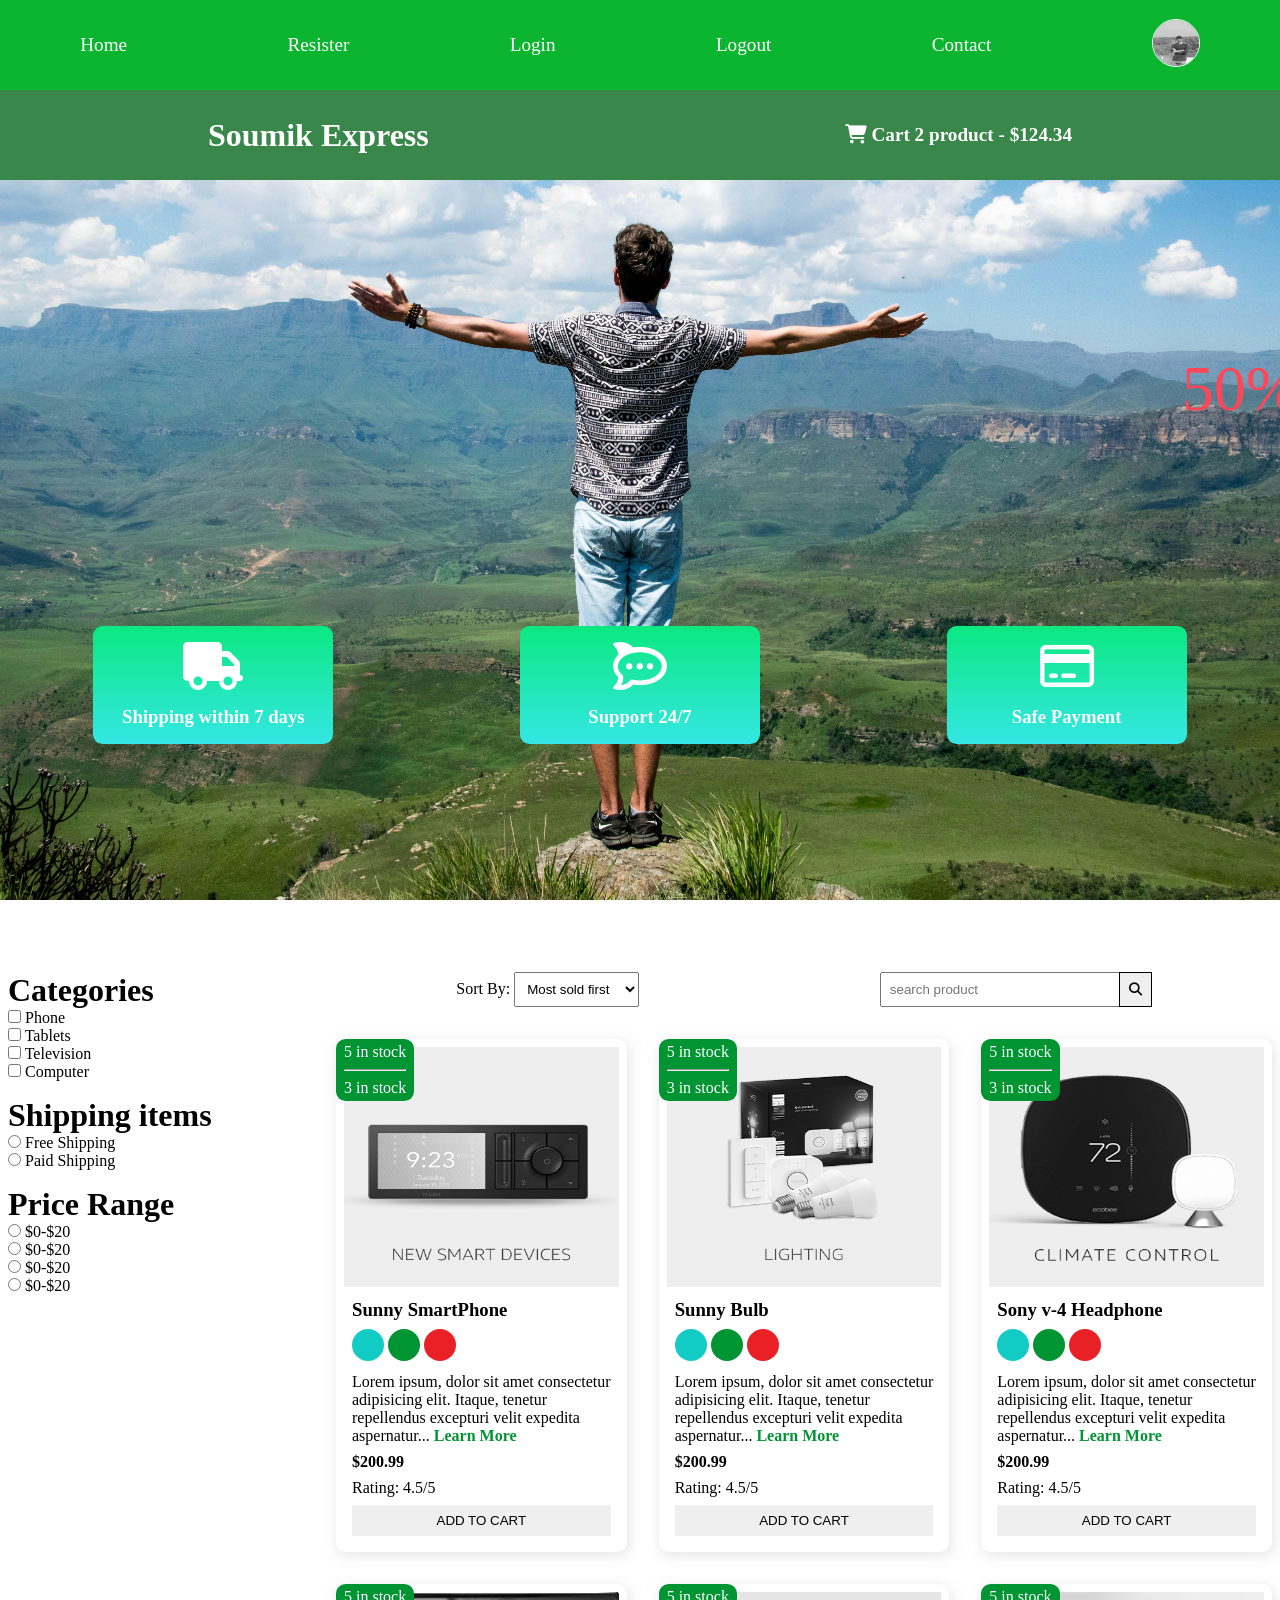
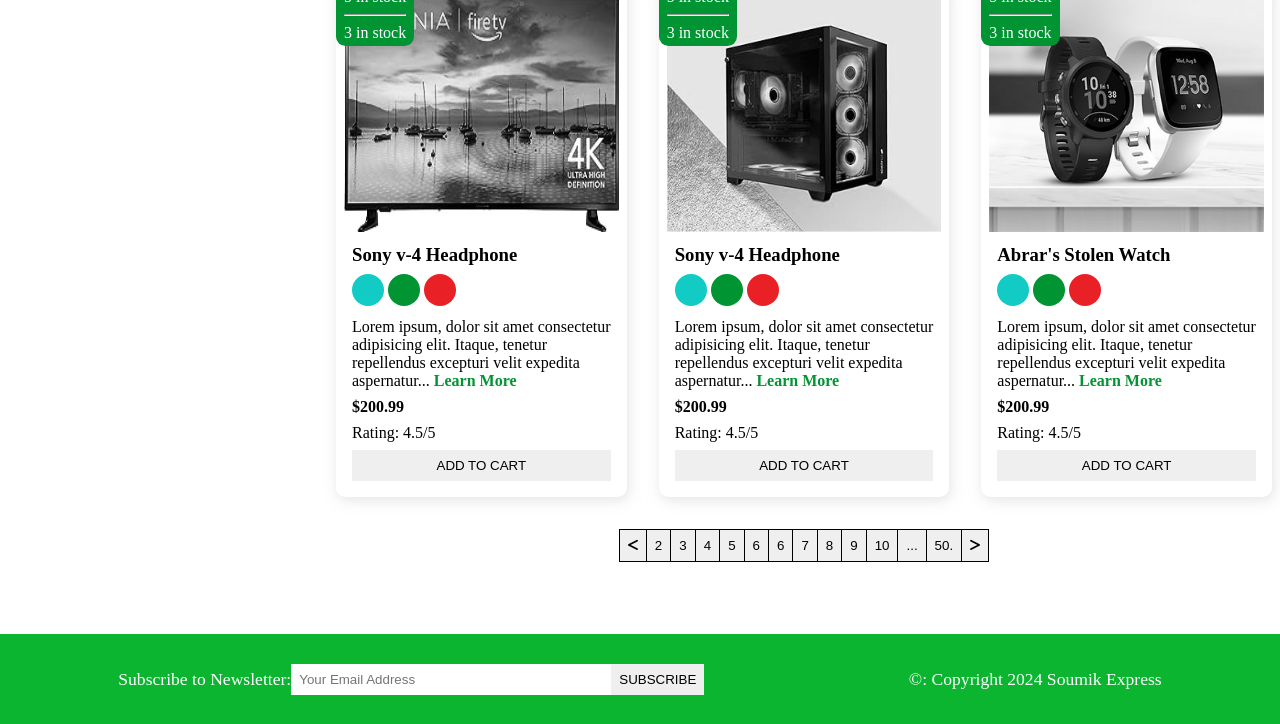
<file: index.html>
<!DOCTYPE html>
<html lang="en">
  <head>
    <link rel="stylesheet" href="https://cdnjs.cloudflare.com/ajax/libs/font-awesome/6.5.1/css/all.min.css" integrity="sha512-DTOQO9RWCH3ppGqcWaEA1BIZOC6xxalwEsw9c2QQeAIftl+Vegovlnee1c9QX4TctnWMn13TZye+giMm8e2LwA==" crossorigin="anonymous" referrerpolicy="no-referrer" />
    <link rel="stylesheet" href="style.css" />
    <meta charset="UTF-8" />
    <meta name="viewport" content="width=device-width, initial-scale=1.0" />
    <meta name="description" content="soumik ecommers project for myself" />
    <link rel="stylesheet" href="/fontawesome-free-6.5.1-web/css/all.min.css" />
    <link
      rel="stylesheet"
      href="/fontawesome-free-6.5.1-web/css/fontawesome.min.css"
    />
    <title>Ecommers project</title>
  </head>
  <body>
    <!-- navbar starts here  -->

    <nav>
      <i class="fas fa-bars fa-2x" id="menu-icon"></i>
      <ul class="nav-upper flex-space-around">
        <li class="nav-list"><a href="index.html" class="nav-link">Home</a></li>
        <li class="nav-list">
          <a href="register.html" class="nav-link">Resister</a>
        </li>
        <li class="nav-list">
          <a href="login.html" class="nav-link">Login</a>
        </li>
        <li class="nav-list">
          <a href="index.html" class="nav-link">Logout</a>
        </li>
        <li class="nav-list">
          <a href="contact.html" class="nav-link">Contact</a>
        </li>
        <li class="nav-list">
          <a href="profile.html" class="nav-link">
            <img
              class="profile-icon"
              src="330535750_3079310569032589_7176328657784153008_n.jpg"
              alt=""
            />
          </a>
        </li>
      </ul>

      <ul class="nav-lower flex-space-around">
        <li class="nav-brand nav-list">
          <a href="" class="nav-link">Soumik Express</a>
        </li>
        <li class="nav-list">
          <a href="cart.html" class="nav-link">
            <span><i class="fa-solid fa-cart-shopping"> </i></span>
            Cart 2 product - $124.34
          </a>
        </li>
      </ul>
    </nav>

    <!-- navbar ends here  -->

    <!-- header starts here  -->

    <header class="header">
      <div class="banner flex-space-around">
        <marquee class="banner-title" behavior="" direction=""
          >50% Sales Going On</marquee
        >

        <div class="features flex-space-around">
          <article class="feature flex-center">
            <i class="fa-solid fa-truck feature-icon"></i>
            <h3>Shipping within 7 days</h3>
          </article>
          <article class="feature flex-center">
            <i class="fa-brands fa-rocketchat feature-icon"></i>
            <h3>Support 24/7</h3>
          </article>
          <article class="feature flex-center">
            <i class="fa-regular fa-credit-card feature-icon"></i>
            <h3>Safe Payment</h3>
          </article>
        </div>
      </div>
    </header>

    <!-- header ENDS here  -->

    <main class="flex-center">
      <div class="sidebar">
        <section class="categories-section">
          <h3 class="section-title">Categories</h3>
          <ul class="list">
            <li class="list-item">
              <label for="phone">
                <input type="checkbox" name="phone" id="phone" value="phone" />
                Phone
              </label>
            </li>
            <li class="list-item">
              <label for="phone">
                <input
                  type="checkbox"
                  name="Tablets"
                  id="Tablets"
                  value="Tablets"
                />
                Tablets
              </label>
            </li>
            <li class="list-item">
              <label for="phone">
                <input
                  type="checkbox"
                  name="Television"
                  id="Television"
                  value="Television"
                />
                Television
              </label>
            </li>
            <li class="list-item">
              <label for="phone">
                <input
                  type="checkbox"
                  name="Computer"
                  id="Computer"
                  value="Computer"
                />
                Computer
              </label>
            </li>
          </ul>
        </section>

        <section class="categories-section">
          <h3 class="section-title">Shipping items</h3>
          <ul class="list">
            <li class="list-item">
              <label for="phone">
                <input type="radio" name="phone" id="phone" value="phone" />
                Free Shipping
              </label>
            </li>
            <li class="list-item">
              <label for="phone">
                <input type="radio" name="phone" id="phone" value="phone" />
                Paid Shipping
              </label>
            </li>
          </ul>
        </section>

        <section class="price-section">
          <h3 class="section-title">Price Range</h3>
          <ul class="list">
            <li class="list-item">
              <label for="phone">
                <input type="radio" name="price1" id="price" value="[0,20]" />
                $0-$20
              </label>
            </li>
            <li class="list-item">
              <label for="phone">
                <input type="radio" name="price1" id="price" value="[0,20]" />
                $0-$20
              </label>
            </li>
            <li class="list-item">
              <label for="phone">
                <input type="radio" name="price1" id="price" value="[0,20]" />
                $0-$20
              </label>
            </li>
            <li class="list-item">
              <label for="phone">
                <input type="radio" name="price1" id="price" value="[0,20]" />
                $0-$20
              </label>
            </li>
          </ul>
        </section>
      </div>
      <div class="main-content">
        <section class="action flex-space-around">
          <div class="actions-sort">
            <label for="sort">Sort By: </label>
            <select name="sort" id="sort">
              <option value="sold">Most sold first</option>
              <option value="sold">Most rated</option>
              <option value="sold">Most cheapest</option>
              <option value="sold">Newest first</option>
            </select>
          </div>

          <div class="actions-search">
            <input type="text" placeholder="search product" />
            <button class="btn">
              <i class="fa-sharp fa-solid fa-magnifying-glass"></i>
            </button>
          </div>
        </section>

        <!-- product section starts here -->

        <section class="products">
          <article class="product card">
            <div class="badge">
              <span>5 in stock</span>
              <hr class="hr-design" />
              <span>3 in stock</span>
            </div>
            <img class="product-img" src="amz6.jpg" alt="product1" />
            <div class="product-body">
              <h3 class="product-name">Sunny SmartPhone</h3>
              <p>
                <span class="dot green"></span>
                <span class="dot black"></span>
                <span class="dot red"></span>
              </p>
              <p class="product-description">
                Lorem ipsum, dolor sit amet consectetur adipisicing elit.
                Itaque, tenetur repellendus excepturi velit expedita
                aspernatur...
                <a class="learn-more" href="product.html">Learn More</a>
              </p>
              <h4 class="product-price">$200.99</h4>
              <p class="product-rating">Rating: 4.5/5</p>
              <button class="btn product-btn">Add to Cart</button>
            </div>
          </article>
          <article class="product card">
            <div class="badge">
              <span>5 in stock</span>
              <hr class="hr-design" />
              <span>3 in stock</span>
            </div>
            <img class="product-img" src="amz5.jpg" alt="product1" />
            <div class="product-body">
              <h3 class="product-name">Sunny Bulb</h3>
              <p>
                <span class="dot green"></span>
                <span class="dot black"></span>
                <span class="dot red"></span>
              </p>
              <p class="product-description">
                Lorem ipsum, dolor sit amet consectetur adipisicing elit.
                Itaque, tenetur repellendus excepturi velit expedita
                aspernatur...
                <a class="learn-more" href="product.html">Learn More</a>
              </p>
              <h4 class="product-price">$200.99</h4>
              <p class="product-rating">Rating: 4.5/5</p>
              <button class="btn product-btn">Add to Cart</button>
            </div>
          </article>
          <article class="product card">
            <div class="badge">
              <span>5 in stock</span>
              <hr class="hr-design" />
              <span>3 in stock</span>
            </div>
            <img class="product-img" src="amz4.png" alt="product1" />
            <div class="product-body">
              <h3 class="product-name">Sony v-4 Headphone</h3>
              <p>
                <span class="dot green"></span>
                <span class="dot black"></span>
                <span class="dot red"></span>
              </p>
              <p class="product-description">
                Lorem ipsum, dolor sit amet consectetur adipisicing elit.
                Itaque, tenetur repellendus excepturi velit expedita
                aspernatur...
                <a class="learn-more" href="product.html">Learn More</a>
              </p>
              <h4 class="product-price">$200.99</h4>
              <p class="product-rating">Rating: 4.5/5</p>
              <button class="btn product-btn">Add to Cart</button>
            </div>
          </article>
          <article class="product card">
            <div class="badge">
              <span>5 in stock</span>
              <hr class="hr-design" />
              <span>3 in stock</span>
            </div>
            <img class="product-img" src="amz3.jpg" alt="product1" />
            <div class="product-body">
              <h3 class="product-name">Sony v-4 Headphone</h3>
              <p>
                <span class="dot green"></span>
                <span class="dot black"></span>
                <span class="dot red"></span>
              </p>
              <p class="product-description">
                Lorem ipsum, dolor sit amet consectetur adipisicing elit.
                Itaque, tenetur repellendus excepturi velit expedita
                aspernatur...
                <a class="learn-more" href="product.html">Learn More</a>
              </p>
              <h4 class="product-price">$200.99</h4>
              <p class="product-rating">Rating: 4.5/5</p>
              <button class="btn product-btn">Add to Cart</button>
            </div>
          </article>
          <article class="product card">
            <div class="badge">
              <span>5 in stock</span>
              <hr class="hr-design" />
              <span>3 in stock</span>
            </div>
            <img class="product-img" src="amz2.jpg" alt="product1" />
            <div class="product-body">
              <h3 class="product-name">Sony v-4 Headphone</h3>
              <p>
                <span class="dot green"></span>
                <span class="dot black"></span>
                <span class="dot red"></span>
              </p>
              <p class="product-description">
                Lorem ipsum, dolor sit amet consectetur adipisicing elit.
                Itaque, tenetur repellendus excepturi velit expedita
                aspernatur...
                <a class="learn-more" href="product.html">Learn More</a>
              </p>
              <h4 class="product-price">$200.99</h4>
              <p class="product-rating">Rating: 4.5/5</p>
              <button class="btn product-btn">Add to Cart</button>
            </div>
          </article>
          <article class="product card">
            <div class="badge">
              <span>5 in stock</span>
              <hr class="hr-design" />
              <span>3 in stock</span>
            </div>
            <img class="product-img" src="amz1.jpg" alt="product1" />
            <div class="product-body">
              <h3 class="product-name">Abrar's Stolen Watch</h3>
              <p>
                <span class="dot green"></span>
                <span class="dot black"></span>
                <span class="dot red"></span>
              </p>
              <p class="product-description">
                Lorem ipsum, dolor sit amet consectetur adipisicing elit.
                Itaque, tenetur repellendus excepturi velit expedita
                aspernatur...
                <a class="learn-more" href="product.html">Learn More</a>
              </p>
              <h4 class="product-price">$200.99</h4>
              <p class="product-rating">Rating: 4.5/5</p>
              <button class="btn product-btn">Add to Cart</button>
            </div>
          </article>
        </section>
        <div class="pagination">
          <button class="btn pagination-btn">
            <i class="fas fa-less-than"></i>
          </button>
          <button class="btn pagination-btn">2</button>
          <button class="btn pagination-btn">3</button>
          <button class="btn pagination-btn">4</button>
          <button class="btn pagination-btn">5</button>
          <button class="btn pagination-btn">6</button>
          <button class="btn pagination-btn">6</button>
          <button class="btn pagination-btn">7</button>
          <button class="btn pagination-btn">8</button>
          <button class="btn pagination-btn">9</button>
          <button class="btn pagination-btn">10</button>
          <button class="btn pagination-btn">...</button>
          <button class="btn pagination-btn">50.</button>
          <button class="btn pagination-btn">
            <i class="fas fa-greater-than"></i>
          </button>
        </div>
        <!-- product ends here  -->
      </div>
    </main>

    <!-- footer starts here -->

    <footer class="footer flex-space-around">
      <div class="flex-space-around">
        <label for="subscribe">Subscribe to Newsletter: </label>
        <input
          type="email"
          id="subscribe"
          name="subscribe"
          class="footer-input"
          placeholder="Your Email Address"
        />
        <button class="btn btn-subscribe">Subscribe</button>
      </div>

      <div>
        <p>&copy: Copyright 2024 Soumik Express</p>
      </div>
    </footer>

    <!-- footer ends here -->
  </body>
</html>
</file>
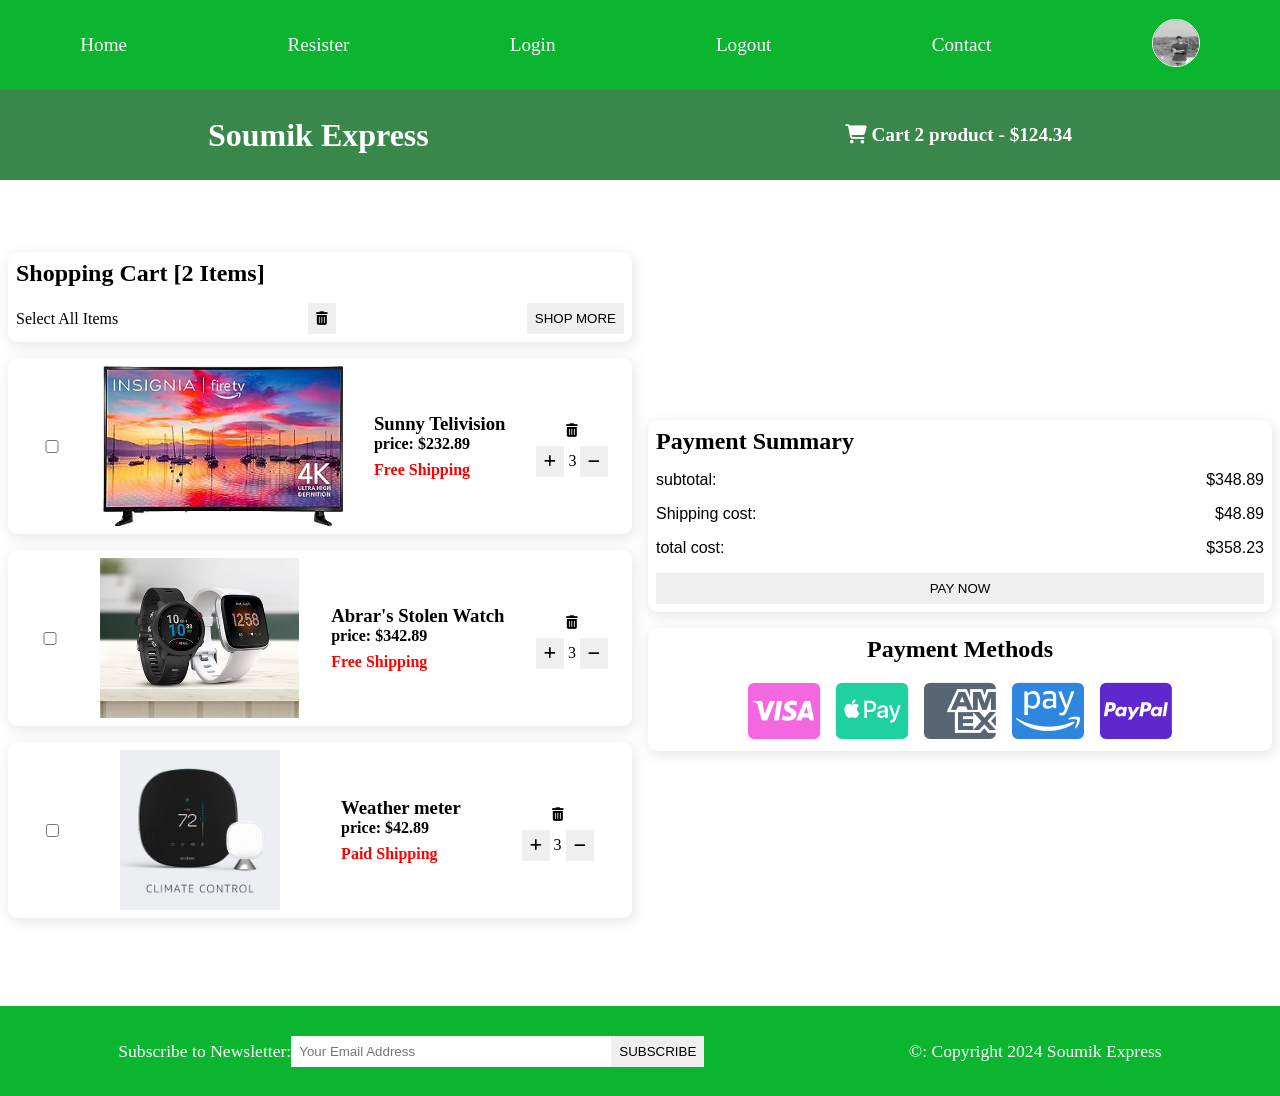
<file: cart.html>
<!DOCTYPE html>
<html lang="en">
  <head>
    <link rel="stylesheet" href="style.css" />
    <meta charset="UTF-8" />
    <meta name="viewport" content="width=device-width, initial-scale=1.0" />
    <meta name="description" content="soumik ecommers project for myself" />
    <link rel="stylesheet" href="/fontawesome-free-6.5.1-web/css/all.min.css" />
    <link
      rel="stylesheet"
      href="/fontawesome-free-6.5.1-web/css/fontawesome.min.css"
    />
    <title>Ecommers project</title>
  </head>
  <body>
    <!-- navbar starts here  -->
    <nav>
      <ul class="nav-upper flex-space-around">
        <li class="nav-list"><a href="index.html" class="nav-link">Home</a></li>
        <li class="nav-list">
          <a href="register.html" class="nav-link">Resister</a>
        </li>
        <li class="nav-list">
          <a href="login.html" class="nav-link">Login</a>
        </li>
        <li class="nav-list">
          <a href="index.html" class="nav-link">Logout</a>
        </li>
        <li class="nav-list">
          <a href="contact.html" class="nav-link">Contact</a>
        </li>
        <li class="nav-list">
          <a href="profile.html" class="nav-link">
            <img
              class="profile-icon"
              src="330535750_3079310569032589_7176328657784153008_n.jpg"
              alt=""
            />
          </a>
        </li>
      </ul>

      <ul class="nav-lower flex-space-around">
        <li class="nav-brand nav-list">
          <a href="" class="nav-link">Soumik Express</a>
        </li>
        <li class="nav-list">
          <a href="cart.html" class="nav-link">
            <span><i class="fa-solid fa-cart-shopping"> </i></span>
            Cart 2 product - $124.34
          </a>
        </li>
      </ul>
    </nav>

    <!-- navbar ends here  -->

    <main>
      <div class="cart flex-center">
        <div class="cart-items">
          <div class="cart-items-heading card">
            <h2>Shopping Cart [2 Items]</h2>
            <div class="cart-items-action">
              <label for="checkbox" name="select" id="select"
                >Select All Items</label
              >
              <button class="btn">
                <i class="fas fa-trash-alt"></i>
              </button>
              <button class="btn">Shop More</button>
            </div>
          </div>

          <div class="cart-item card flex-space-around">
            <input type="checkbox" />
            <img class="cart-item-img" src="amz3.jpg" alt="" />
            <div class="card-item-description">
              <h3 class="product-name">Sunny Telivision</h3>
              <h4 class="product-price">price: $232.89</h4>
              <p class="cart-item-shipping">Free Shipping</p>
            </div>
            <div class="cart-item--action">
              <button class="cart-btn"><i class="fas fa-trash-alt"></i></button>

              <div>
                <button class="btn"><i class="fas fa-add"></i></button>
                <span>3</span>
                <button class="btn"><i class="fas fa-minus"></i></button>
              </div>
            </div>
          </div>

          <div class="cart-item card flex-space-around">
            <input type="checkbox" />
            <img class="cart-item-img" src="amz1.jpg" alt="" />
            <div class="card-item-description">
              <h3 class="product-name">Abrar's Stolen Watch</h3>
              <h4 class="product-price">price: $342.89</h4>
              <p class="cart-item-shipping">Free Shipping</p>
            </div>
            <div class="cart-item--action">
              <button class="cart-btn"><i class="fas fa-trash-alt"></i></button>

              <div>
                <button class="btn"><i class="fas fa-add"></i></button>
                <span>3</span>
                <button class="btn"><i class="fas fa-minus"></i></button>
              </div>
            </div>
          </div>
          <div class="cart-item card flex-space-around">
            <input type="checkbox" />
            <img class="cart-item-img" src="amz4.png" alt="" />
            <div class="card-item-description">
              <h3 class="product-name">Weather meter</h3>
              <h4 class="product-price">price: $42.89</h4>
              <p class="cart-item-shipping">Paid Shipping</p>
            </div>
            <div class="cart-item--action">
              <button class="cart-btn"><i class="fas fa-trash-alt"></i></button>

              <div>
                <button class="btn"><i class="fas fa-add"></i></button>
                <span>3</span>
                <button class="btn"><i class="fas fa-minus"></i></button>
              </div>
            </div>
          </div>
        </div>

        <div class="cart-payment">
          <div class="cart-payment-summary card">
            <h2>Payment Summary</h2>
            <div>
              <p>subtotal:</p>
              <p>$348.89</p>
            </div>
            <div>
              <p>Shipping cost:</p>
              <p>$48.89</p>
            </div>
            <div>
              <p>total cost:</p>
              <p>$358.23</p>
            </div>
            <button class="btn cart-payment-btn">
              Pay Now
            </button>
          </div>

          <div class="cart-payment-methods card">
            <h2>Payment Methods</h2>
            <div>
              <i style="color: #f368e0;" class="fa-brands fa-cc-visa fa-4x"></i>
              <i style="color: #1dd1a1;" class="fa-brands fa-cc-apple-pay fa-4x"></i>
              <i style="color: #576574;" class="fa-brands fa-cc-amex fa-4x"></i>
              <i style="color: #2e86de;" class="fa-brands fa-cc-amazon-pay fa-4x"></i>
              <i style="color: #5f27cd;" class="fa-brands fa-cc-paypal fa-4x"></i>
            </div>
          </div>
        </div>
      </div>
    </main>
    <!-- footer starts here -->

    <footer class="footer flex-space-around">
      <div class="flex-space-around">
        <label for="subscribe">Subscribe to Newsletter: </label>
        <input
          type="email"
          id="subscribe"
          name="subscribe"
          class="footer-input"
          placeholder="Your Email Address"
        />
        <button class="btn btn-subscribe">Subscribe</button>
      </div>

      <div>
        <p>&copy: Copyright 2024 Soumik Express</p>
      </div>
    </footer>

    <!-- footer ends here -->
  </body>
</html>
</file>
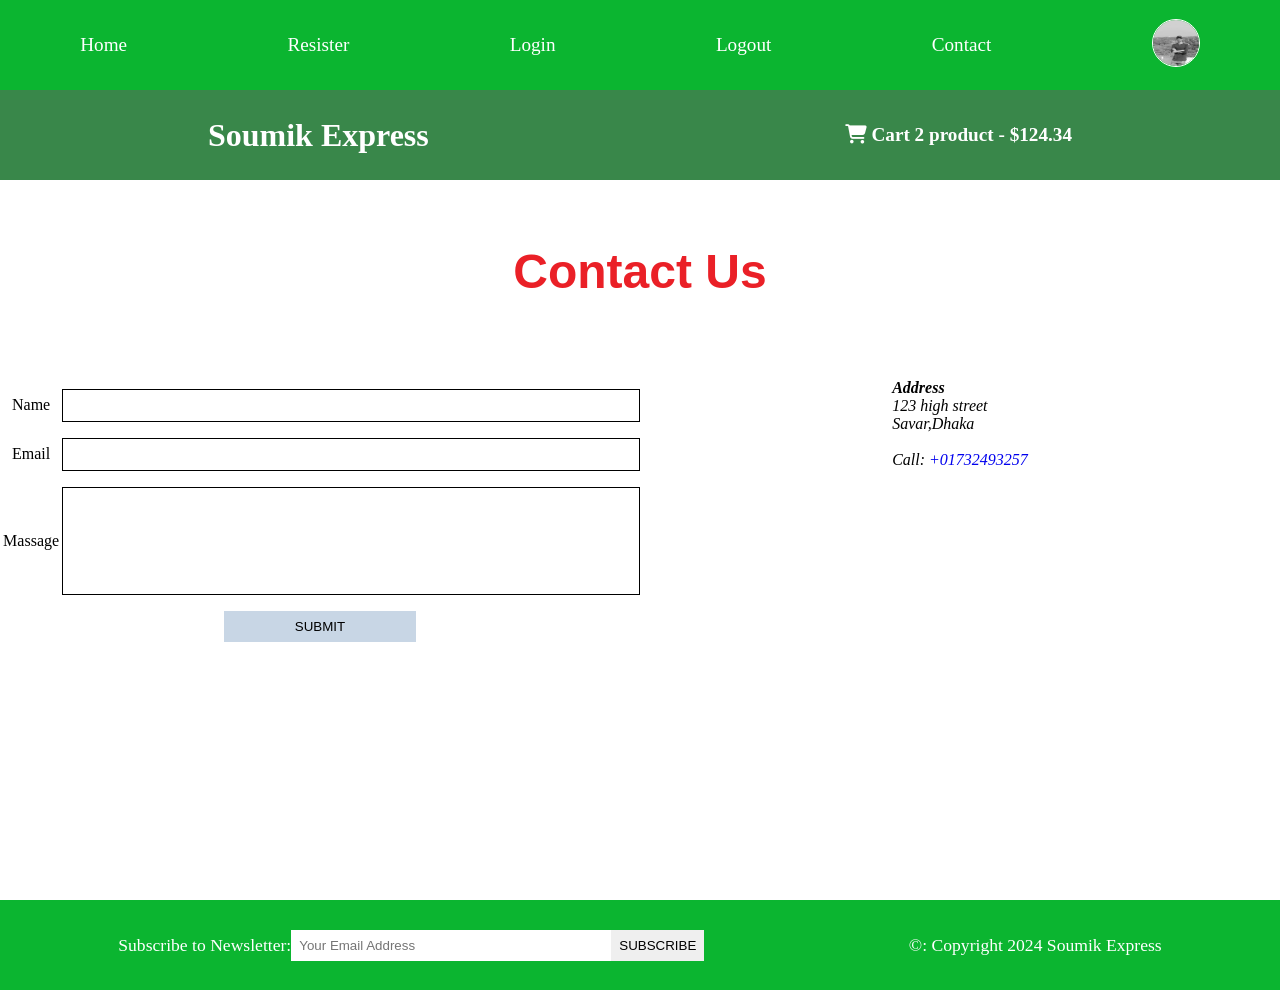
<file: contact.html>
<!DOCTYPE html>
<html lang="en">
  <head>
    <link rel="stylesheet" href="style.css" />
    <meta charset="UTF-8" />
    <meta name="viewport" content="width=device-width, initial-scale=1.0" />
    <meta name="description" content="soumik ecommers project for myself" />
    <link rel="stylesheet" href="/fontawesome-free-6.5.1-web/css/all.min.css" />
    <link
      rel="stylesheet"
      href="/fontawesome-free-6.5.1-web/css/fontawesome.min.css"
    />
    <title>Ecommers project</title>
  </head>
  <body>
    <!-- navbar starts here  -->
    <nav>
      <ul class="nav-upper flex-space-around">
        <li class="nav-list"><a href="index.html" class="nav-link">Home</a></li>
        <li class="nav-list">
          <a href="register.html" class="nav-link">Resister</a>
        </li>
        <li class="nav-list">
          <a href="login.html" class="nav-link">Login</a>
        </li>
        <li class="nav-list">
          <a href="index.html" class="nav-link">Logout</a>
        </li>
        <li class="nav-list">
          <a href="contact.html" class="nav-link">Contact</a>
        </li>
        <li class="nav-list">
          <a href="profile.html" class="nav-link">
            <img
              class="profile-icon"
              src="330535750_3079310569032589_7176328657784153008_n.jpg"
              alt=""
            />
          </a>
        </li>
      </ul>

      <ul class="nav-lower flex-space-around">
        <li class="nav-brand nav-list">
          <a href="" class="nav-link">Soumik Express</a>
        </li>
        <li class="nav-list">
          <a href="cart.html" class="nav-link">
            <span><i class="fa-solid fa-cart-shopping"> </i></span>
            Cart 2 product - $124.34
          </a>
        </li>
      </ul>
    </nav>

    <!-- navbar ends here  -->

    <main>
      <section class="contact-section">
        <h2 class="contact-section-title text-center">Contact Us</h2>
        <div class="contact-container flex-center">
          <form action="" class="form">
            <div class="form-control flex-center">
              <label for="name">Name</label>
              <input type="text" id="name" required autocomplete="name" />
            </div>

            <div class="form-control flex-center">
              <label for="email">Email</label>
              <input type="email" id="email" required autocomplete="email" />
            </div>

            <div class="form-control flex-center">
              <label for="massage">Massage</label>
              <textarea name="massage" id="massage"> </textarea>
            </div>

            <div class="form-control flex-center form-btn-field">
              <button type="submit" class="btn contact-btn">submit</button>
            </div>
          </form>
          <div class="contact-address flex-space-around">
            <address>
              <h4>Address</h4>
              <p>123 high street</p>
              <p>Savar,Dhaka</p>
              <br />

              <span>Call: </span>
              <a href="tel: 01732493257">+01732493257</a>
            </address>

            <iframe class="contact-map" src="https://www.google.com/maps/embed?pb=!1m28!1m12!1m3!1d2169.664185238326!2d90.26299588697599!3d23.856773007822238!2m3!1f0!2f0!3f0!3m2!1i1024!2i768!4f13.1!4m13!3e0!4m5!1s0x3755ebd3d6df9569%3A0x277b3819d4da3e91!2sSavar!3m2!1d23.8479013!2d90.257699!4m5!1s0x3755ea2a834796cb%3A0x5bac0007672b71c1!2sRadio%20Colony%20Rd%2C%20Savar!3m2!1d23.8578761!2d90.2640617!5e0!3m2!1sen!2sbd!4v1711387563991!5m2!1sen!2sbd" style="border:0;" allowfullscreen="" loading="lazy" referrerpolicy="no-referrer-when-downgrade"></iframe>


          </div>
        </div>
      </section>
    </main>
    <!-- footer starts here -->

    <footer class="footer flex-space-around">
      <div class="flex-space-around">
        <label for="subscribe">Subscribe to Newsletter: </label>
        <input
          type="email"
          id="subscribe"
          name="subscribe"
          class="footer-input"
          placeholder="Your Email Address"
        />
        <button class="btn btn-subscribe">Subscribe</button>
      </div>

      <div>
        <p>&copy: Copyright 2024 Soumik Express</p>
      </div>
    </footer>

    <!-- footer ends here -->
  </body>
</html>
</file>
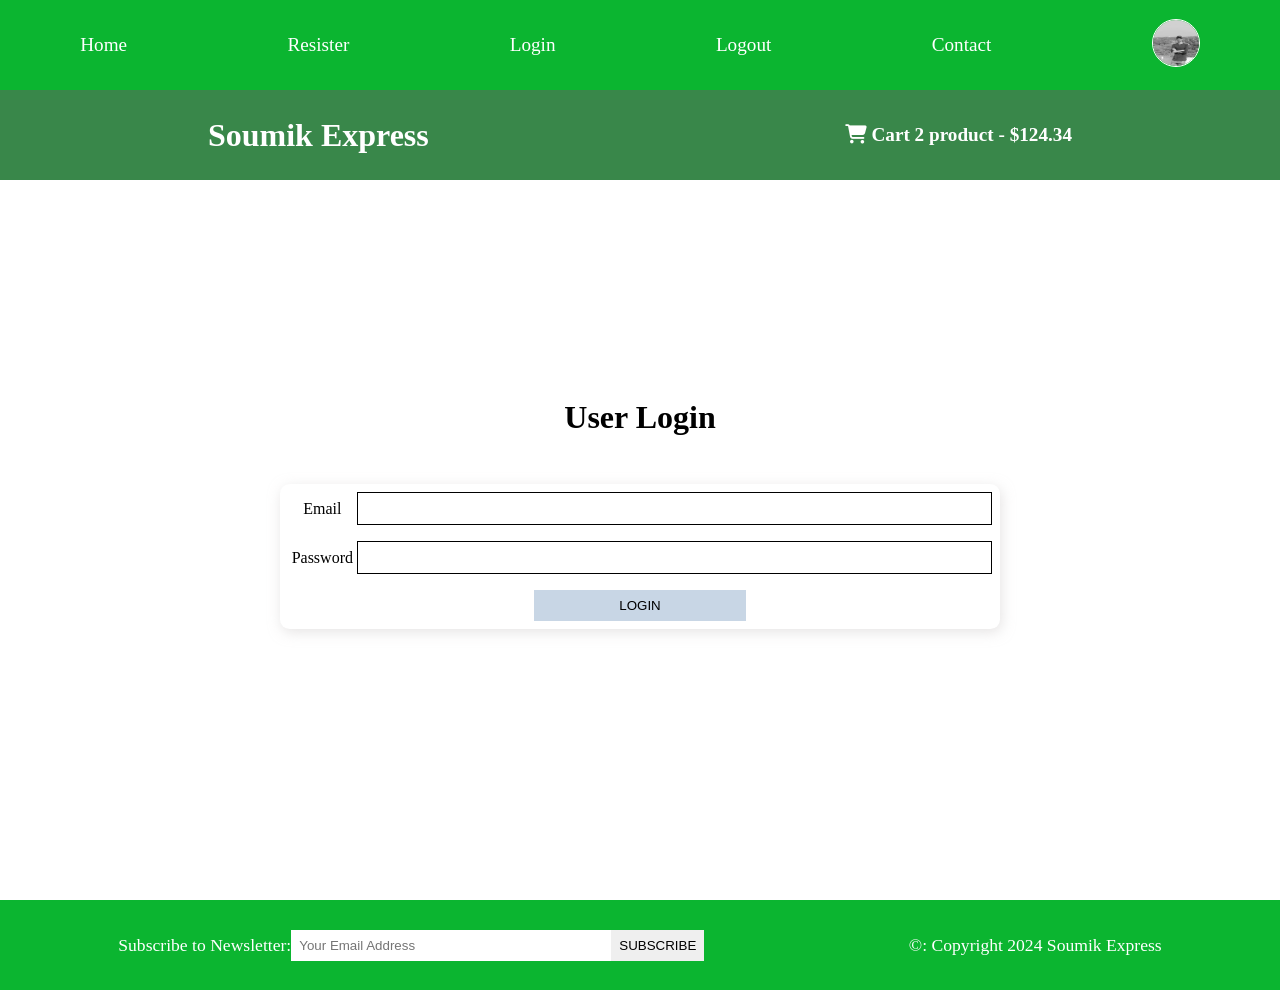
<file: login.html>
<!DOCTYPE html>
<html lang="en">
  <head>
    <link rel="stylesheet" href="style.css" />
    <meta charset="UTF-8" />
    <meta name="viewport" content="width=device-width, initial-scale=1.0" />
    <meta name="description" content="soumik ecommers project for myself" />
    <link rel="stylesheet" href="/fontawesome-free-6.5.1-web/css/all.min.css" />
    <link
      rel="stylesheet"
      href="/fontawesome-free-6.5.1-web/css/fontawesome.min.css"
    />
    <title>Ecommers project</title>
  </head>
  <body>
    <!-- navbar starts here  -->
    <nav>
      <ul class="nav-upper flex-space-around">
        <li class="nav-list"><a href="index.html" class="nav-link">Home</a></li>
        <li class="nav-list">
          <a href="register.html" class="nav-link">Resister</a>
        </li>
        <li class="nav-list">
          <a href="login.html" class="nav-link">Login</a>
        </li>
        <li class="nav-list">
          <a href="index.html" class="nav-link">Logout</a>
        </li>
        <li class="nav-list">
          <a href="contact.html" class="nav-link">Contact</a>
        </li>
        <li class="nav-list">
          <a href="profile.html" class="nav-link">
            <img
              class="profile-icon"
              src="330535750_3079310569032589_7176328657784153008_n.jpg"
              alt=""
            />
          </a>
        </li>
      </ul>

      <ul class="nav-lower flex-space-around">
        <li class="nav-brand nav-list">
          <a href="" class="nav-link">Soumik Express</a>
        </li>
        <li class="nav-list">
          <a href="cart.html" class="nav-link">
            <span><i class="fa-solid fa-cart-shopping"> </i></span>
            Cart 2 product - $124.34
          </a>
        </li>
      </ul>
    </nav>

    <!-- navbar ends here  -->

    <main>


      <section class="login">
        <h2 class="section-title text-center">User Login</h2>
        <div class="card">
          <form action="" class="form">
            <div class="form-control flex-center">
              <label for="email">Email</label>
              <input type="email" id="email" required autocomplete="email" />
            </div>
            <div class="form-control flex-center">
              <label for="password">Password</label>
              <input
                type="password"
                id="password"
                required
                autocomplete="password"
              />
            </div>

            <div class="form-control flex-center form-btn-field">
              <button type="submit" class="btn contact-btn">
                Login
              </button>
            </div>
          </form>
        </div>
      </section>


    </main>
    <!-- footer starts here -->

    <footer class="footer flex-space-around">
      <div class="flex-space-around">
        <label for="subscribe">Subscribe to Newsletter: </label>
        <input
          type="email"
          id="subscribe"
          name="subscribe"
          class="footer-input"
          placeholder="Your Email Address"
        />
        <button class="btn btn-subscribe">Subscribe</button>
      </div>

      <div>
        <p>&copy: Copyright 2024 Soumik Express</p>
      </div>
    </footer>

    <!-- footer ends here -->
  </body>
</html>
</file>
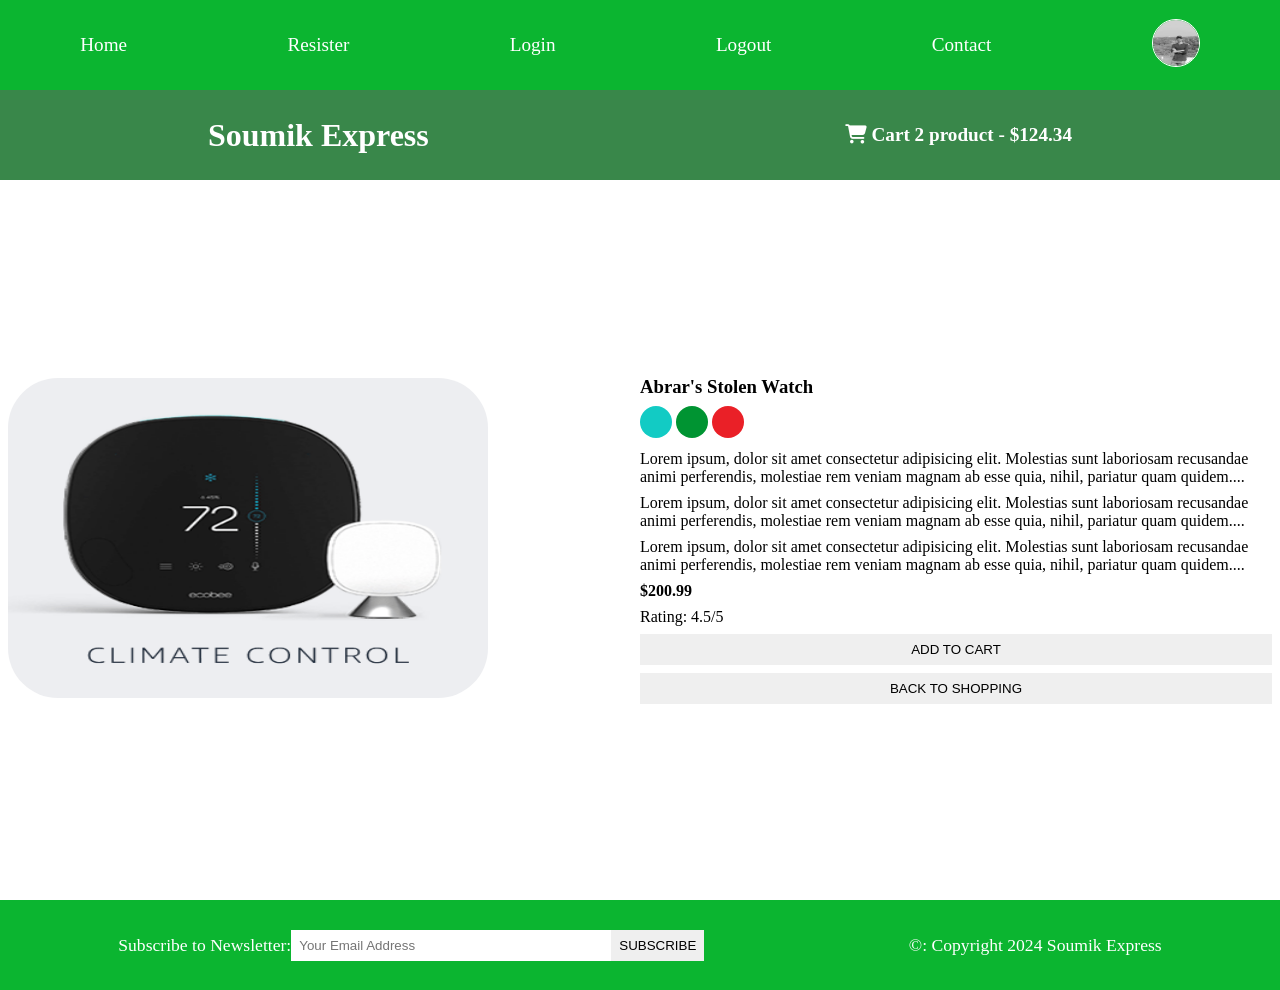
<file: product.html>
<!DOCTYPE html>
<html lang="en">
  <head>
    <link rel="stylesheet" href="style.css" />
    <meta charset="UTF-8" />
    <meta name="viewport" content="width=device-width, initial-scale=1.0" />
    <meta name="description" content="soumik ecommers project for myself" />
    <link rel="stylesheet" href="/fontawesome-free-6.5.1-web/css/all.min.css" />
    <link
      rel="stylesheet"
      href="/fontawesome-free-6.5.1-web/css/fontawesome.min.css"
    />
    <title>Ecommers project</title>
  </head>
  <body>
    <!-- navbar starts here  -->
    <nav>
      <ul class="nav-upper flex-space-around">
        <li class="nav-list"><a href="index.html" class="nav-link">Home</a></li>
        <li class="nav-list">
          <a href="register.html" class="nav-link">Resister</a>
        </li>
        <li class="nav-list">
          <a href="login.html" class="nav-link">Login</a>
        </li>
        <li class="nav-list">
          <a href="index.html" class="nav-link">Logout</a>
        </li>
        <li class="nav-list">
          <a href="contact.html" class="nav-link">Contact</a>
        </li>
        <li class="nav-list">
          <a href="profile.html" class="nav-link">
            <img
              class="profile-icon"
              src="330535750_3079310569032589_7176328657784153008_n.jpg"
              alt=""
            />
          </a>
        </li>
      </ul>

      <ul class="nav-lower flex-space-around">
        <li class="nav-brand nav-list">
          <a href="" class="nav-link">Soumik Express</a>
        </li>
        <li class="nav-list">
          <a href="cart.html" class="nav-link">
            <span><i class="fa-solid fa-cart-shopping"> </i></span>
            Cart 2 product - $124.34
          </a>
        </li>
      </ul>
    </nav>

    <!-- navbar ends here  -->

    <main class="flex-center">
      <div class="main-content">
        <section class="product-details flex-center">
          <div class="product-details-left">
            <img src="amz4.png" alt="product1">
          </div>

          <div class="product-details-right">
            <h3 class="product-name">
              Abrar's Stolen Watch
          </h3>
          <p>
              <span class="dot green"></span>
              <span class="dot black"></span>
              <span class="dot red"></span>
          </p>
          <p class="product-description">
              Lorem ipsum, dolor sit amet consectetur adipisicing elit. Molestias sunt laboriosam recusandae animi perferendis, molestiae rem veniam magnam ab esse quia, nihil, pariatur quam quidem....
          </p>
          <p class="product-description">
              Lorem ipsum, dolor sit amet consectetur adipisicing elit. Molestias sunt laboriosam recusandae animi perferendis, molestiae rem veniam magnam ab esse quia, nihil, pariatur quam quidem....
          </p>
          <p class="product-description">
              Lorem ipsum, dolor sit amet consectetur adipisicing elit. Molestias sunt laboriosam recusandae animi perferendis, molestiae rem veniam magnam ab esse quia, nihil, pariatur quam quidem....
          </p>
          <h4 class="product-price">
              $200.99
          </h4>
          <p class="product-rating">Rating: 4.5/5</p>
          <button class="btn product-btn">Add to Cart</button>
          <button class="btn product-btn">Back to shopping</button>
          </div>

        </section>
      </div>
      
    </main>
    <!-- footer starts here -->

    <footer class="footer flex-space-around">
      <div class="flex-space-around">
        <label for="subscribe">Subscribe to Newsletter: </label>
        <input
          type="email"
          id="subscribe"
          name="subscribe"
          class="footer-input"
          placeholder="Your Email Address"
        />
        <button class="btn btn-subscribe">Subscribe</button>
      </div>

      <div>
        <p>&copy: Copyright 2024 Soumik Express</p>
      </div>
    </footer>

    <!-- footer ends here -->
  </body>
</html>
</file>
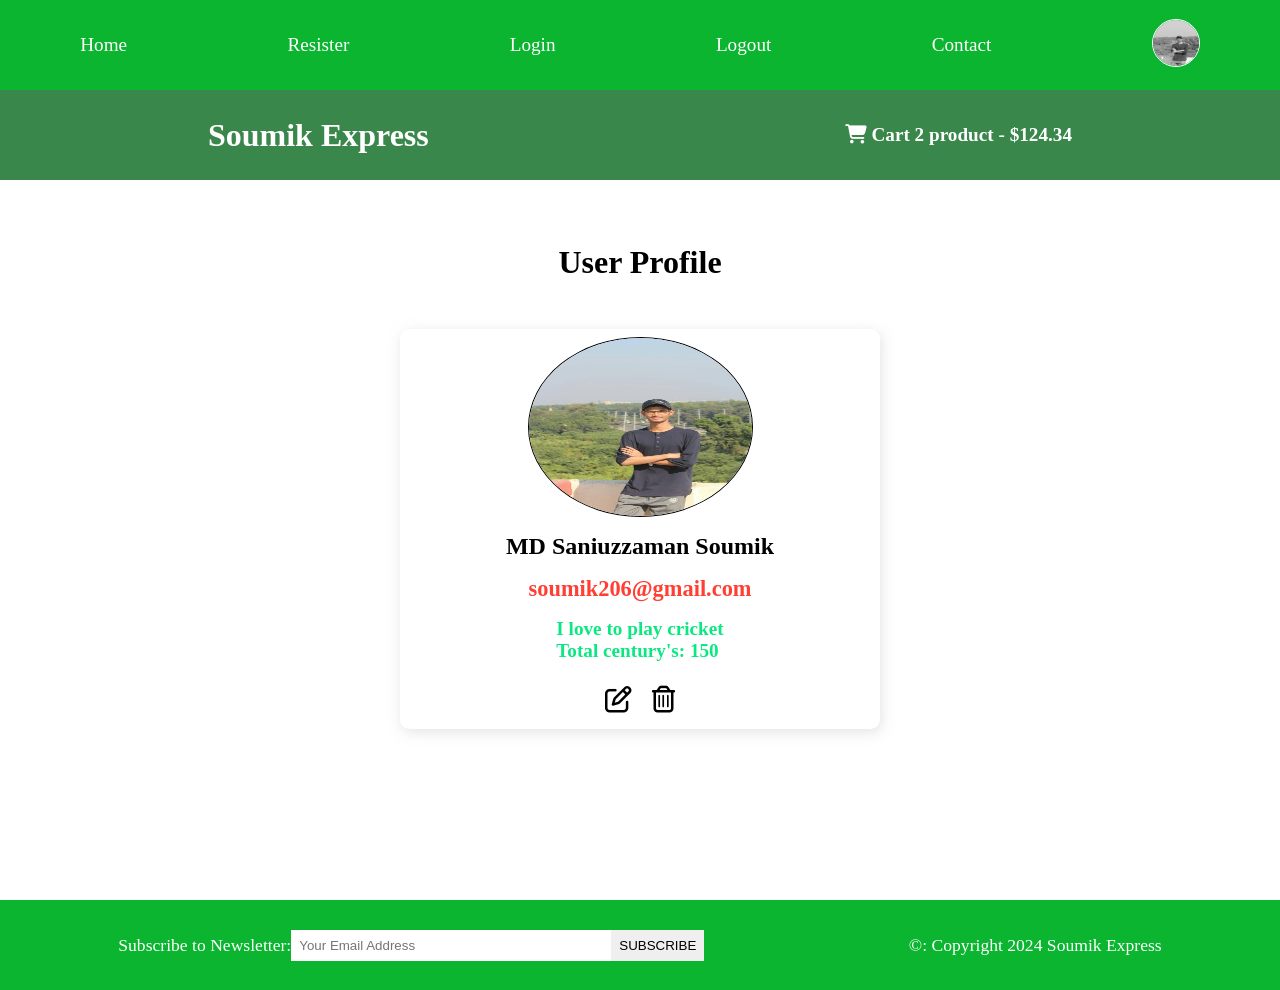
<file: profile.html>
<!DOCTYPE html>
<html lang="en">
  <head>
    <link rel="stylesheet" href="style.css" />
    <meta charset="UTF-8" />
    <meta name="viewport" content="width=device-width, initial-scale=1.0" />
    <meta name="description" content="soumik ecommers project for myself" />
    <link rel="stylesheet" href="/fontawesome-free-6.5.1-web/css/all.min.css" />
    <link
      rel="stylesheet"
      href="/fontawesome-free-6.5.1-web/css/fontawesome.min.css"
    />
    <title>Ecommers project</title>
  </head>
  <body>
    <!-- navbar starts here  -->
    <nav>
      <ul class="nav-upper flex-space-around">
        <li class="nav-list"><a href="index.html" class="nav-link">Home</a></li>
        <li class="nav-list">
          <a href="register.html" class="nav-link">Resister</a>
        </li>
        <li class="nav-list">
          <a href="login.html" class="nav-link">Login</a>
        </li>
        <li class="nav-list">
          <a href="index.html" class="nav-link">Logout</a>
        </li>
        <li class="nav-list">
          <a href="contact.html" class="nav-link">Contact</a>
        </li>
        <li class="nav-list">
          <a href="profile.html" class="nav-link">
            <img
              class="profile-icon"
              src="330535750_3079310569032589_7176328657784153008_n.jpg"
              alt=""
            />
          </a>
        </li>
      </ul>

      <ul class="nav-lower flex-space-around">
        <li class="nav-brand nav-list">
          <a href="" class="nav-link">Soumik Express</a>
        </li>
        <li class="nav-list">
          <a href="cart.html" class="nav-link">
            <span><i class="fa-solid fa-cart-shopping"> </i></span>
            Cart 2 product - $124.34
          </a>
        </li>
      </ul>
    </nav>

    <!-- navbar ends here  -->

    <main>
      <section class="profile flex-center">
        <h2 class="section-title text-center">User Profile</h2>
        <div class="card flex-center">
          <img
            src="330535750_3079310569032589_7176328657784153008_n.jpg"
            alt="profile"
            class="profile-img"
          />
          <h2 class="profile-name">MD Saniuzzaman Soumik</h2>
          <p class="profile-email">soumik206@gmail.com</p>
          <p class="profile-about">I love to play cricket <br>Total century's: 150</p>
          <div class="profile-button">
            <button class="btn profile-edit-btn">
              <i class="far fa-edit fa-2x"></i>
            </button>
            <button class="btn profile-delete-btn">
              <i class="far fa-trash-alt fa-2x"></i>
            </button>
          </div>
        </div>
      </section>
    </main>
    <!-- footer starts here -->

    <footer class="footer flex-space-around">
      <div class="flex-space-around">
        <label for="subscribe">Subscribe to Newsletter: </label>
        <input
          type="email"
          id="subscribe"
          name="subscribe"
          class="footer-input"
          placeholder="Your Email Address"
        />
        <button class="btn btn-subscribe">Subscribe</button>
      </div>

      <div>
        <p>&copy: Copyright 2024 Soumik Express</p>
      </div>
    </footer>

    <!-- footer ends here -->
  </body>
</html>
</file>
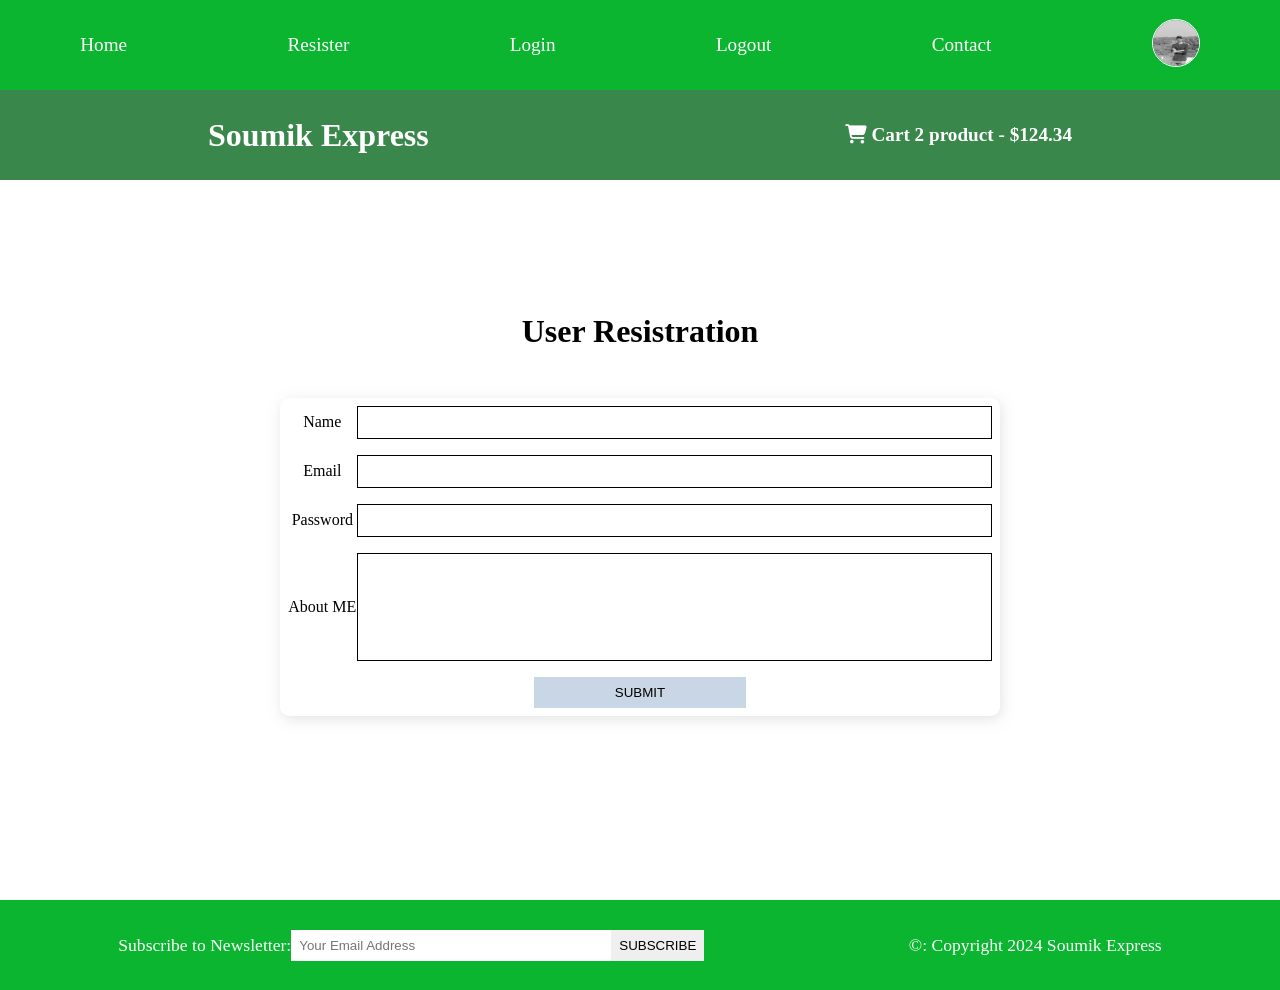
<file: register.html>
<!DOCTYPE html>
<html lang="en">
  <head>
    <link rel="stylesheet" href="style.css" />
    <meta charset="UTF-8" />
    <meta name="viewport" content="width=device-width, initial-scale=1.0" />
    <meta name="description" content="soumik ecommers project for myself" />
    <link rel="stylesheet" href="/fontawesome-free-6.5.1-web/css/all.min.css" />
    <link
      rel="stylesheet"
      href="/fontawesome-free-6.5.1-web/css/fontawesome.min.css"
    />
    <title>Ecommers project</title>
  </head>
  <body>
    <!-- navbar starts here  -->
    <nav>
      <ul class="nav-upper flex-space-around">
        <li class="nav-list"><a href="index.html" class="nav-link">Home</a></li>
        <li class="nav-list">
          <a href="register.html" class="nav-link">Resister</a>
        </li>
        <li class="nav-list">
          <a href="login.html" class="nav-link">Login</a>
        </li>
        <li class="nav-list">
          <a href="index.html" class="nav-link">Logout</a>
        </li>
        <li class="nav-list">
          <a href="contact.html" class="nav-link">Contact</a>
        </li>
        <li class="nav-list">
          <a href="profile.html" class="nav-link">
            <img
              class="profile-icon"
              src="330535750_3079310569032589_7176328657784153008_n.jpg"
              alt=""
            />
          </a>
        </li>
      </ul>

      <ul class="nav-lower flex-space-around">
        <li class="nav-brand nav-list">
          <a href="" class="nav-link">Soumik Express</a>
        </li>
        <li class="nav-list">
          <a href="cart.html" class="nav-link">
            <span><i class="fa-solid fa-cart-shopping"> </i></span>
            Cart 2 product - $124.34
          </a>
        </li>
      </ul>
    </nav>

    <!-- navbar ends here  -->

    <main>
      <section class="register">
        <h2 class="section-title text-center">User Resistration</h2>
        <div class="card">
          <form action="" class="form">
            <div class="form-control flex-center">
              <label for="name">Name</label>
              <input type="text" id="name" required autocomplete="name" />
            </div>
            <div class="form-control flex-center">
              <label for="email">Email</label>
              <input type="email" id="email" required autocomplete="email" />
            </div>
            <div class="form-control flex-center">
              <label for="password">Password</label>
              <input
                type="password"
                id="password"
                required
                autocomplete="password"
              />
            </div>
            <div class="form-control flex-center">
              <label for="about">About ME</label>
              <textarea name="about" id="about"> </textarea>
            </div>

            <div class="form-control flex-center form-btn-field">
              <button type="submit" class="btn contact-btn">
                submit
              </button>
            </div>
          </form>
        </div>
      </section>
    </main>
    <!-- footer starts here -->

    <footer class="footer flex-space-around">
      <div class="flex-space-around">
        <label for="subscribe">Subscribe to Newsletter: </label>
        <input
          type="email"
          id="subscribe"
          name="subscribe"
          class="footer-input"
          placeholder="Your Email Address"
        />
        <button class="btn btn-subscribe">Subscribe</button>
      </div>

      <div>
        <p>&copy: Copyright 2024 Soumik Express</p>
      </div>
    </footer>

    <!-- footer ends here -->
  </body>
</html>
</file>
<file: style.css>
/* *! reset code and common code starts here  */
:root {
  --primary-color: rgb(11, 181, 48);
  --secondary-color: rgb(36, 122, 55, 0.9);
  --padding: 0.5rem;
  --trasition: all 0.3s;
  --border-redius: 0.6rem;
  --box-shadow: 0.1rem 0.2rem 0.8rem rgba(205, 202, 202, 0.5);
}

* {
  box-sizing: border-box;
  margin: 0;
  padding: 0;
  list-style: none;
  outline: none;
  text-decoration: none;
}
html {
  scroll-behavior: smooth;
}
img {
  width: 100%;
  height: auto;
}
.flex-center {
  display: flex;
  justify-content: center;
  align-items: center;
}
.flex-space-around {
  display: flex;
  justify-content: space-around;
  align-items: center;
}

.btn {
  border: none;
  padding: var(--padding);
  text-transform: uppercase;
  transition: var(--trasition);
  cursor: pointer;
}
.btn:hover {
  background: var(--secondary-color);
  font-weight: bold;
  color: white;
}
.card {
  box-shadow: var(--box-shadow);
  border-radius: var(--border-redius);
  transition: var(--trasition);
  padding: var(--padding);
}

.card:hover {
  box-shadow: 0.1rem 0.2rem 0.8rem rgba(205, 202, 202, 1);
}
.hr-design {
  margin: 0.5rem 0;
}
.dot {
  height: 2rem;
  width: 2rem;
  border-radius: 50%;
  display: inline-block;
}
.red {
  background: #ea2027;
}
.black {
  background: #009432;
}
.green {
  background: #12cbc4;
}

.text-center {
  align-items: center;
}
.section-title{
    font-size: 2rem;
}
/* *! reset code and common code ends here  */

/* *?navbar starts here */
#menu-icon {
  display: none;
}

nav {
  font-family: cursive;
  font-size: 1.2rem;
  position: sticky;
  top: 0;
  left: 0;
  z-index: 100;
}
.nav-upper {
  min-height: 10vh;
  background: var(--primary-color);
  padding: 1rem 0;
  display: flex;
}
.nav-list {
  transition: var(--trasition);
}
.nav-list:hover {
  text-decoration: overline;
  color: black;
}
.nav-link {
  color: white;
  transition: var(--trasition);
}
.nav-link:hover {
  color: black;
}
.profile-icon {
  width: 3rem;
  height: 3rem;
  border-radius: 50%;
  border: 1px solid white;
  filter: saturate(0);
  transition: var(--trasition);
}
.profile-icon:hover {
  filter: saturate(1);
}

.nav-lower {
  min-height: 10vh;
  background: var(--secondary-color);
  font-weight: bolder;
}
.nav-brand {
  font-size: 2rem;
}

/* *? navbar ends here */

/* *!header starts here  */
.header {
  padding: 4rem 0;
  height: 80vh;
  background: url(pexels-julian-jagtenberg-103123.jpg) no-repeat center;
  background-attachment: fixed;
  background-size: cover;
}
.banner {
  width: 100%;
  height: 100%;
  flex-direction: column;
}
.banner-title {
  font-size: 4rem;
  color: #ff4757;
  padding: 1rem;
  border-radius: var(--border-redius);
}
.features {
  width: 100%;
}
.feature {
  flex-direction: column;
  background: rgba(80, 160, 78, 0.7);
  background: linear-gradient(#0be881, #34e7e4);
  color: white;
  border-radius: var(--border-redius);
  padding: 1rem;
  width: 15rem;
  gap: 1rem;
}
.feature-icon {
  font-size: 3rem;
}
/* *! header ends here  */

/* *! main starts here  */

main {
  padding: 4rem 0;
  min-height: 80vh;
}
.sidebar {
  flex: 1;
  padding: var(--padding);
  display: flex;
  flex-direction: column;
  justify-content: center;
  gap: 1rem;
  align-self: flex-start;
}
.main-content {
  flex: 3;
  /* align-self: first baseline; */
  padding: var(--padding);
}
.actions-sort select {
  padding: var(--padding);
}
.actions-search input {
  padding: var(--padding);
  width: 15rem;
}
.actions-search button {
  margin-left: -0.3rem;
  border: 1px solid;
  padding: 0.55rem;
}
.products {
  display: grid;
  grid-template-columns: repeat(3, minmax(0, 1fr));
  padding: 2rem 0;
  gap: 2rem;
}

.product {
  position: relative;
}
.badge {
  position: absolute;
  top: 0;
  left: 0;
  background: #009432;
  color: white;
  text-align: center;
  padding: 4px 8px;
  border-radius: var(--border-redius);
  z-index: 10;
}

.product-img {
  width: 100%;
  height: 15rem;
  filter: saturate(0);
  transition: var(--trasition);
}
.product-img:hover {
  filter: saturate(1);
}

.product-body {
  padding: var(--padding);
  display: flex;
  flex-direction: column;
  gap: 0.5rem;
}

.learn-more {
  color: #009432;
  font-weight: bold;
}
/* *!pagination starts here */

.pagination {
  display: flex;
  justify-content: center;
  align-items: center;
}
.pagination-btn {
  border-width: 1px 1px 1px 0;
  border-style: solid;
}
.pagination-btn:first-child {
  border-width: 1px 1px 1px 1px;
  border-style: solid;
}

/* *!pagination ends here */

/* *! product detail starts here  */

.product-details-left {
  flex: 1;
}
.product-details-left img {
  height: 20rem;
  width: 30rem;
  border-radius: 50px;
}
.product-details-right {
  flex: 1;
  display: flex;
  flex-direction: column;
  gap: 0.5rem;
}
/* *! product detail ends here  */

/* *! cart design starts here  */

.cart {
  padding: var(--padding);
  gap: 1rem;
}
.cart .card {
  margin-bottom: 1rem;
}
.cart-items {
  flex: 1;
}
.cart-items-action {
  margin-top: 1rem;
  display: flex;
  justify-content: space-between;
  align-items: center;
}
.cart-item input {
  flex: 0.1;
}
.cart-item-img {
  flex: 0.2;
  width: 15rem;
  height: 10rem;
}
.cart-item-description {
  flex: 0.4;
}
.cart-item-shipping {
  margin-top: 0.5rem;
  color: red;
  font-weight: bold;
}
.cart-item-action {
  flex: 0.2;
  display: flex;
  flex-direction: column;
  justify-content: center;
  align-items: center;
  gap: 1rem;
}

.cart-btn {
  background: transparent;
  width: 100%;
  border: none;
  padding: var(--padding);
  text-transform: uppercase;
  transition: var(--trasition);
  cursor: pointer;
}
.cart-btn:hover {
  background: var(--secondary-color);
  font-weight: bold;
  color: white;
}
.cart-payment {
  flex: 1;
}
.cart-payment-summary > div {
  display: flex;
  justify-content: space-between;
  align-items: center;
  margin: 1rem 0;
  font-family: Arial, Helvetica, sans-serif;
}
.cart-payment-btn {
  width: 100%;
}
.cart-payment-methods > h2 {
  text-align: center;
  margin-bottom: 1rem;
}
.cart-payment-methods > div {
  display: flex;
  justify-content: center;
  align-items: center;
  gap: 1rem;
}
/* *! cart design ends here  */

/* *!resister login starts here  */

.register ,
.login{
  display: flex;
  flex-direction: column;
  justify-content: center;
  align-items: center;
  gap: 3rem;
  min-height: 60vh;
}
.register .card , .login .card{
  width: 45rem;
}
.form {
  flex: 1;
  display: flex;
  flex-direction: column;
  gap: 1rem;
}
.form-control label {
  flex: 0.1;
  text-align: center;
  font-family: Georgia, "Times New Roman", Times, serif;
}
.form-control input,
textarea {
  flex: 0.9;
  padding: var(--padding);
  border: 1px solid;
}
.form-control textarea {
  resize: none;
  height: 12vh;
}
.form-btn-field{
    border-radius: var(--border-redius);
}
.contact-btn{
    width: 30%;
    background: #c8d6e5;
}
/* *!resister login end here  */


/* *!profile starts here  */
.profile{
    flex-direction: column;
    gap: 3rem;
}
.profile .card{
    padding: var(--padding);
    width: 30rem;
    flex-direction: column;
    gap: 1rem;
}
.profile-img{
    width: 25vh;
    height: 20vh;
    border-radius: 50%;
    border: 1px solid;
}
.profile-button > button{
    background: transparent;
}
.profile-about{
    font-size: 1.2rem;
    font-weight: bold;
    color: #0be881;
}
.profile-email{
    font-size: 1.4rem;
    font-weight: bold;
    color: #ff3f34;
}
/* *!profile ends here  */


/* *!contact starts here  */
.contact-section{
    min-height: 52vh;
}
.contact-container{
    margin-top: 5rem;
}
.contact-address{
    flex: 1;
    gap: 2rem;
    flex-direction: column;
}
.contact-map{
    width: 80%;
}
.contact-section-title{
    display: block;
    text-align: center;
    font-weight: bold;
    font-size: 3rem;
    color: #ea2027;
    font-family: 'Franklin Gothic Medium', 'Arial Narrow', Arial, sans-serif;
}
/* *!contact ends here  */


/* *! main ends here  */

/* *?footer starts here */

.footer {
  padding: 1rem;
  background: var(--primary-color);
  min-height: 10vh;
  color: white;
  font-size: 1.1rem;
}

.btn-subcribe {
  margin-left: -5px;
}
.footer-input {
  border: none;
  padding: var(--padding);
  width: 20rem;
}

/* *? footer ends here */

@media (max-width: 992px) {
  .flex-space-around {
    flex-direction: column;
    gap: 1rem;
    padding: 1rem 0;
  }
  .header {
    height: 100vh;
  }

  .products {
    grid-template-columns: repeat(2, minmax(0, 1fr));
  }
  .flex-center {
    gap: 2rem;
  }
  .cart-items,
  .cart-payment {
    width: 90%;
  }
  .form,.form-control{
    width: 100%;
  }
  .form-control input,
  textarea{
    width: 80%;
  }
  .contact-address{
    width: 100%;
  }

  .register .card,
  .login .card {
    width: 90%;
  }


}
@media (max-width: 768px) {
  .flex-center {
    flex-direction: column;
    gap: 1rem;
    padding: 1rem 0;
  }
  .products {
    grid-template-columns: repeat(1, minmax(0, 1fr));
  }
}
@media (max-width: 600px) {
}
</file>
